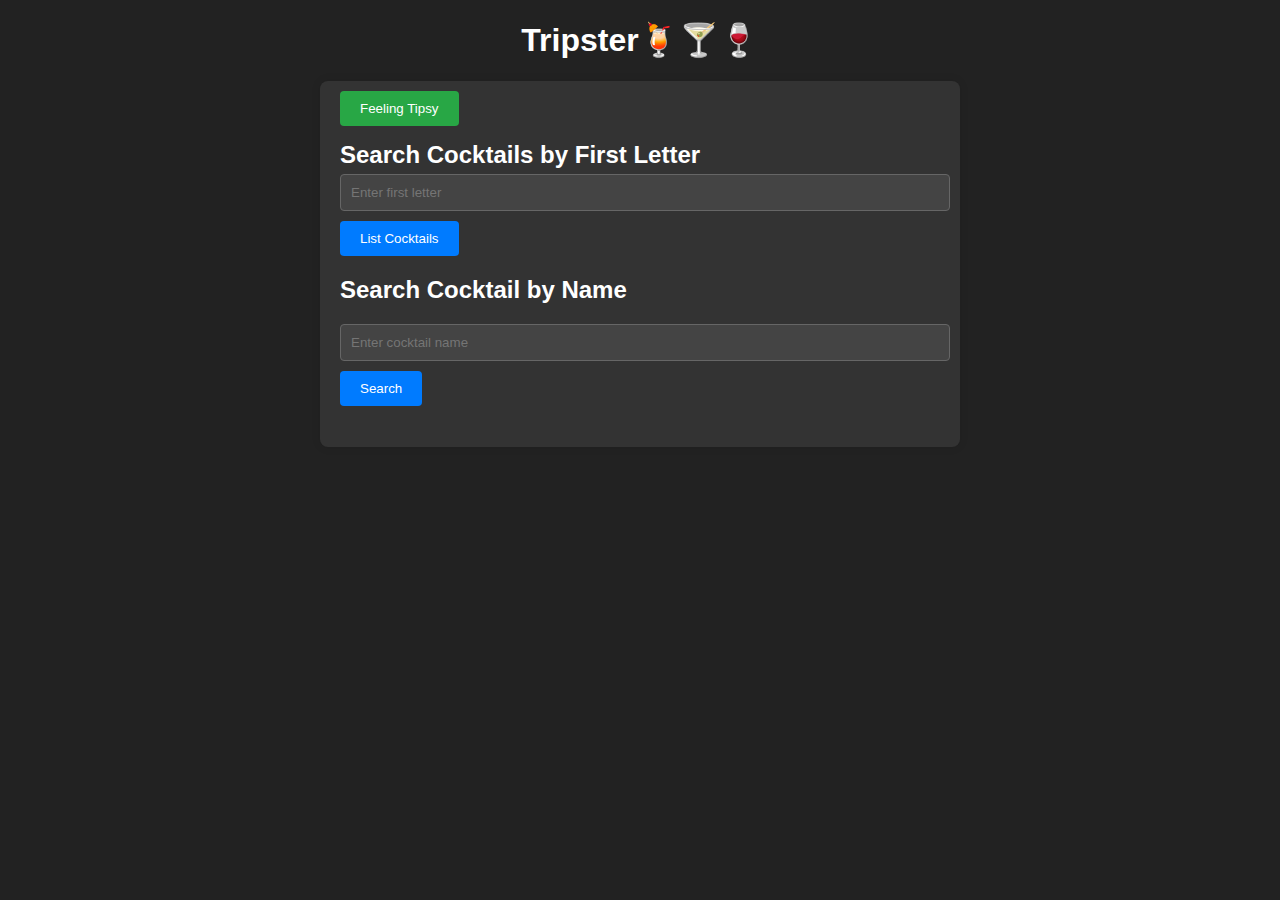
<file: index.html>
<!DOCTYPE html>
<html lang="en">
  <head>
    <meta charset="UTF-8" />
    <meta name="viewport" content="width=device-width, initial-scale=1.0" />
    <title>Tripster !!! 🍸🍹</title>
    <link rel="stylesheet" href="cocktails.css" />
    <!-- <style>
     
    </style> -->
  </head>
  <body>
    <h1 class="app_name">Tripster🍹🍸🍷</h1>
    <div id="container" class="light-mode">
      <!-- <div id="toggler">
        <label
          class="toggle-switch"
          onclick="toggleAlcoholic()"
          id="alcoholic-toggle"
        >
          <input type="checkbox" />
          <span class="slider"></span>
          <p class="filter-name">Alcoholic</p>
        </label>
      </div> -->

      <!-- <div id="mode-toggle" onclick="toggleMode()">☀️</div> -->

      <!-- Feeling Tipsy button -->
      <button id="feeling-tipsy-button" onclick="feelingTipsy()">
        Feeling Tipsy
      </button>

      <!-- Alcoholic Toggle Button -->
      <!-- <button id="alcoholic-toggle" onclick="toggleAlcoholic()">
        Alcoholic
      </button> -->

      <h2 class="letter_heading">Search Cocktails by First Letter</h2>
      <input
        type="text"
        id="firstLetter"
        placeholder="Enter first letter"
        onkeypress="handleKeyPress(event, 'firstLetter')"
      />
      <button onclick="listCocktailsByFirstLetter()">List Cocktails</button>
      <div id="cocktailList"></div>
      <h2>Search Cocktail by Name</h2>
      <input
        type="text"
        id="cocktailName"
        placeholder="Enter cocktail name"
        onkeypress="handleKeyPress(event, 'cocktailName')"
      />
      <button onclick="searchCocktail()">Search</button>
      <div id="cocktailDetails"></div>

      <!-- Video element -->
      <div id="videoContainer"></div>
      <h1 id="filteredTitle"></h1>
      <div id="cocktailListFiltered"></div>
    </div>

    <script>
      var isAlcoholic = false; // Default to non alcoholic

      function handleKeyPress(event, fieldId) {
        if (event.keyCode === 13) {
          // 13 is the Enter key code
          event.preventDefault(); // Prevent default behavior of Enter key (form submission)
          if (fieldId === "cocktailName") {
            searchCocktail(); // Call the searchCocktail function when Enter key is pressed in cocktailName input field
          } else if (fieldId === "firstLetter") {
            listCocktailsByFirstLetter(); // Call the listCocktailsByFirstLetter function when Enter key is pressed in firstLetter input field
          }
        }
      }

      function searchCocktail() {
        var cocktailName = document.getElementById("cocktailName").value;
        if (cocktailName.trim() === "") {
          alert("Please enter a cocktail name");
          return;
        }

        fetch(
          "https://www.thecocktaildb.com/api/json/v1/1/search.php?s=" +
            cocktailName
        )
          .then((response) => response.json())
          .then((data) => {
            displayCocktail(data);
          })
          .catch((error) => {
            console.error("Error:", error);
            alert("An error occurred while fetching data");
          });
      }

      function displayCocktail(data) {
        var cocktailDetailsDiv = document.getElementById("cocktailDetails");
        var videoContainer = document.getElementById("videoContainer");
        cocktailDetailsDiv.innerHTML = "";
        videoContainer.innerHTML = "";

        if (data.drinks === null) {
          cocktailDetailsDiv.innerHTML =
            "<p>No cocktail found with that name</p>";
          cocktailVideo.style.display = "none";
          return;
        }

        var cocktail = data.drinks[0];
        var cocktailName = cocktail.strDrink;
        var cocktailInstructions = cocktail.strInstructions;
        var cocktailIngredients = [];

        for (var i = 1; i <= 15; i++) {
          var ingredient = cocktail["strIngredient" + i];
          var measure = cocktail["strMeasure" + i];
          if (ingredient && measure) {
            cocktailIngredients.push(measure + " " + ingredient);
          } else if (ingredient) {
            cocktailIngredients.push(ingredient);
          } else {
            break;
          }
        }

        var cocktailHTML = "<h3>" + cocktailName + "</h3>";
        cocktailHTML +=
          "<p><strong>Instructions:</strong> " + cocktailInstructions + "</p>";
        cocktailHTML += "<p><strong>Ingredients:</strong></p>";
        cocktailHTML += "<ul>";
        cocktailIngredients.forEach(function (ingredient) {
          cocktailHTML += "<li>" + ingredient + "</li>";
        });
        cocktailHTML += "</ul>";

        cocktailDetailsDiv.innerHTML = cocktailHTML;
        console.log(cocktail.strVideo);

        // Set video source
        var videoSource = cocktail.strVideo;
        if (videoSource) {
          videoContainer.innerHTML = '<div id="player"></div>';
          var player;
          function onYouTubeIframeAPIReady() {
            player = new YT.Player("player", {
              height: "390",
              width: "640",
              videoId: videoSource,
              events: {
                onReady: onPlayerReady,
                onStateChange: onPlayerStateChange,
              },
            });
          }

          function onPlayerReady(event) {
            event.target.playVideo();
          }

          function onPlayerStateChange(event) {
            if (event.data == YT.PlayerState.PLAYING) {
              // Do something when video starts playing
            }
          }
        } else {
          videoContainer.innerHTML = "<p>Video not available</p>";
        }
      }

      function listCocktailsByFirstLetter() {
        var firstLetter = document
          .getElementById("firstLetter")
          .value.toLowerCase();
        if (!firstLetter.match(/^[a-z]$/)) {
          alert("Please enter a single letter from a to z");
          return;
        }

        fetch(
          "https://www.thecocktaildb.com/api/json/v1/1/search.php?f=" +
            firstLetter
        )
          .then((response) => response.json())
          .then((data) => {
            displayCocktailsByFirstLetter(data);
          })
          .catch((error) => {
            console.error("Error:", error);
            alert("An error occurred while fetching data");
          });
      }

      function displayCocktailsByFirstLetter(data) {
        var cocktailListDiv = document.getElementById("cocktailList");
        cocktailListDiv.innerHTML = "";

        if (data.drinks === null) {
          cocktailListDiv.innerHTML =
            "<p>No cocktails found with that first letter</p>";
          return;
        }

        var cocktails = data.drinks;
        var cocktailListHTML = "";

        cocktails.forEach(function (cocktail, index) {
          if (index % 1 === 0) {
            cocktailListHTML += "<div class='cocktail-row'>";
          }
          cocktailListHTML += "<div>" + cocktail.strDrink + "</div>";
          if ((index + 1) % 1 === 0 || index + 1 === cocktails.length) {
            cocktailListHTML += "</div>";
          }
        });

        cocktailListDiv.innerHTML = cocktailListHTML;
      }

      function toggleMode() {
        var container = document.getElementById("container");
        container.classList.toggle("dark-mode");
      }

      function feelingTipsy() {
        fetch("https://www.thecocktaildb.com/api/json/v1/1/random.php")
          .then((response) => response.json())
          .then((data) => {
            if (data.drinks === null) {
              alert("No random cocktail found");
              return;
            }
            displayCocktail(data);
          })
          .catch((error) => {
            console.error("Error:", error);
            alert("An error occurred while fetching data");
          });
      }

      function toggleAlcoholic() {
        var toggleButton = document.getElementById("alcoholic-toggle");
        toggleButton.classList.toggle("active");
        isAlcoholic = true;

        if (isAlcoholic) {
          filterByAlcoholic("Alcoholic");
        } else {
          filterByAlcoholic("Non_Alcoholic");
        }
      }

      function filterByAlcoholic(type) {
        fetch(
          "https://www.thecocktaildb.com/api/json/v1/1/filter.php?a=" + type
        )
          .then((response) => response.json())
          .then((data) => {
            if (data.drinks === null) {
              alert("No cocktails found for this type");
              return;
            }
            displayFilteredCocktails(data);
          })
          .catch((error) => {
            console.error("Error:", error);
            alert("An error occurred while fetching data");
          });
      }

      function displayFilteredCocktails(data) {
        var cocktailListDiv = document.getElementById("cocktailListFiltered");
        cocktailListDiv.innerHTML = "";

        var cocktails = data.drinks;
        var cocktailListHTML = "";

        cocktails.forEach(function (cocktail) {
          cocktailListHTML += "<div>" + cocktail.strDrink + "</div>";
        });

        cocktailListDiv.innerHTML = cocktailListHTML;
        var filteredTitle = document.getElementById("filteredTitle");
        filteredTitle.innerText = isAlcoholic
          ? "Alcoholic Drinks"
          : "Non-Alcoholic Drinks";
      }
    </script>
  </body>
</html>
</file>
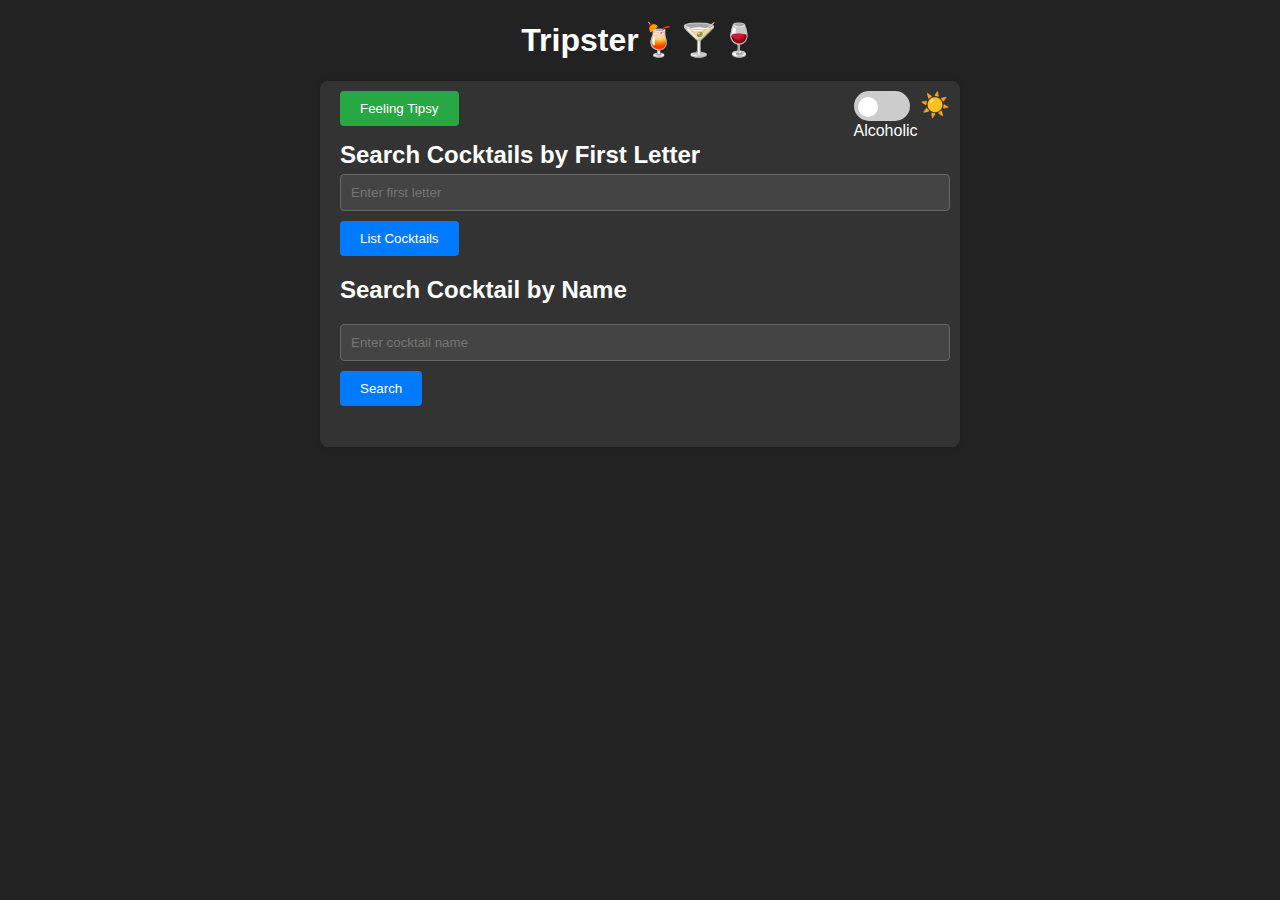
<file: cocktail.html>
<!DOCTYPE html>
<html lang="en">
  <head>
    <meta charset="UTF-8" />
    <meta name="viewport" content="width=device-width, initial-scale=1.0" />
    <title>Tripster !!! 🍸🍹</title>
    <link rel="stylesheet" href="cocktails.css" />
    <!-- <style>
     
    </style> -->
  </head>
  <body>
    <h1 class="app_name">Tripster🍹🍸🍷</h1>
    <div id="container" class="light-mode">
      <div id="toggler">
        <label
          class="toggle-switch"
          onclick="toggleAlcoholic()"
          id="alcoholic-toggle"
        >
          <input type="checkbox" />
          <span class="slider"></span>
          <p class="filter-name">Alcoholic</p>
        </label>
      </div>

      <div id="mode-toggle" onclick="toggleMode()">☀️</div>

      <!-- Feeling Tipsy button -->
      <button id="feeling-tipsy-button" onclick="feelingTipsy()">
        Feeling Tipsy
      </button>

      <!-- Alcoholic Toggle Button -->
      <!-- <button id="alcoholic-toggle" onclick="toggleAlcoholic()">
        Alcoholic
      </button> -->

      <h2 class="letter_heading">Search Cocktails by First Letter</h2>
      <input
        type="text"
        id="firstLetter"
        placeholder="Enter first letter"
        onkeypress="handleKeyPress(event, 'firstLetter')"
      />
      <button onclick="listCocktailsByFirstLetter()">List Cocktails</button>
      <div id="cocktailList"></div>
      <h2>Search Cocktail by Name</h2>
      <input
        type="text"
        id="cocktailName"
        placeholder="Enter cocktail name"
        onkeypress="handleKeyPress(event, 'cocktailName')"
      />
      <button onclick="searchCocktail()">Search</button>
      <div id="cocktailDetails"></div>

      <!-- Video element -->
      <video id="cocktailVideo" controls style="display: none">
        Your browser does not support the video tag.
      </video>
      <h1 id="filteredTitle"></h1>
      <div id="cocktailListFiltered"></div>
    </div>

    <script>
      var isAlcoholic = false; // Default to non alcoholic

      function handleKeyPress(event, fieldId) {
        if (event.keyCode === 13) {
          // 13 is the Enter key code
          event.preventDefault(); // Prevent default behavior of Enter key (form submission)
          if (fieldId === "cocktailName") {
            searchCocktail(); // Call the searchCocktail function when Enter key is pressed in cocktailName input field
          } else if (fieldId === "firstLetter") {
            listCocktailsByFirstLetter(); // Call the listCocktailsByFirstLetter function when Enter key is pressed in firstLetter input field
          }
        }
      }

      function searchCocktail() {
        var cocktailName = document.getElementById("cocktailName").value;
        if (cocktailName.trim() === "") {
          alert("Please enter a cocktail name");
          return;
        }

        fetch(
          "https://www.thecocktaildb.com/api/json/v1/1/search.php?s=" +
            cocktailName
        )
          .then((response) => response.json())
          .then((data) => {
            displayCocktail(data);
          })
          .catch((error) => {
            console.error("Error:", error);
            alert("An error occurred while fetching data");
          });
      }

      function displayCocktail(data) {
        var cocktailDetailsDiv = document.getElementById("cocktailDetails");
        var cocktailVideo = document.getElementById("cocktailVideo");
        cocktailDetailsDiv.innerHTML = "";

        if (data.drinks === null) {
          cocktailDetailsDiv.innerHTML =
            "<p>No cocktail found with that name</p>";
          cocktailVideo.style.display = "none";
          return;
        }

        var cocktail = data.drinks[0];
        var cocktailName = cocktail.strDrink;
        var cocktailInstructions = cocktail.strInstructions;
        var cocktailIngredients = [];

        for (var i = 1; i <= 15; i++) {
          var ingredient = cocktail["strIngredient" + i];
          var measure = cocktail["strMeasure" + i];
          if (ingredient && measure) {
            cocktailIngredients.push(measure + " " + ingredient);
          } else if (ingredient) {
            cocktailIngredients.push(ingredient);
          } else {
            break;
          }
        }

        var cocktailHTML = "<h3>" + cocktailName + "</h3>";
        cocktailHTML +=
          "<p><strong>Instructions:</strong> " + cocktailInstructions + "</p>";
        cocktailHTML += "<p><strong>Ingredients:</strong></p>";
        cocktailHTML += "<ul>";
        cocktailIngredients.forEach(function (ingredient) {
          cocktailHTML += "<li>" + ingredient + "</li>";
        });
        cocktailHTML += "</ul>";

        cocktailDetailsDiv.innerHTML = cocktailHTML;

        // Set video source
        var videoSource = cocktail.strVideo;
        if (videoSource) {
          cocktailVideo.src = videoSource;
          cocktailVideo.style.display = "block";
        } else {
          cocktailVideo.style.display = "none";
        }
      }

      function listCocktailsByFirstLetter() {
        var firstLetter = document
          .getElementById("firstLetter")
          .value.toLowerCase();
        if (!firstLetter.match(/^[a-z]$/)) {
          alert("Please enter a single letter from a to z");
          return;
        }

        fetch(
          "https://www.thecocktaildb.com/api/json/v1/1/search.php?f=" +
            firstLetter
        )
          .then((response) => response.json())
          .then((data) => {
            displayCocktailsByFirstLetter(data);
          })
          .catch((error) => {
            console.error("Error:", error);
            alert("An error occurred while fetching data");
          });
      }

      function displayCocktailsByFirstLetter(data) {
        var cocktailListDiv = document.getElementById("cocktailList");
        cocktailListDiv.innerHTML = "";

        if (data.drinks === null) {
          cocktailListDiv.innerHTML =
            "<p>No cocktails found with that first letter</p>";
          return;
        }

        var cocktails = data.drinks;
        var cocktailListHTML = "";

        cocktails.forEach(function (cocktail, index) {
          if (index % 1 === 0) {
            cocktailListHTML += "<div class='cocktail-row'>";
          }
          cocktailListHTML += "<div>" + cocktail.strDrink + "</div>";
          if ((index + 1) % 1 === 0 || index + 1 === cocktails.length) {
            cocktailListHTML += "</div>";
          }
        });

        cocktailListDiv.innerHTML = cocktailListHTML;
      }

      function toggleMode() {
        var container = document.getElementById("container");
        container.classList.toggle("dark-mode");
      }

      function feelingTipsy() {
        fetch("https://www.thecocktaildb.com/api/json/v1/1/random.php")
          .then((response) => response.json())
          .then((data) => {
            if (data.drinks === null) {
              alert("No random cocktail found");
              return;
            }
            displayCocktail(data);
          })
          .catch((error) => {
            console.error("Error:", error);
            alert("An error occurred while fetching data");
          });
      }

      function toggleAlcoholic() {
        var toggleButton = document.getElementById("alcoholic-toggle");
        toggleButton.classList.toggle("active");
        isAlcoholic = true;

        if (isAlcoholic) {
          filterByAlcoholic("Alcoholic");
        } else {
          filterByAlcoholic("Non_Alcoholic");
        }
      }

      function filterByAlcoholic(type) {
        fetch(
          "https://www.thecocktaildb.com/api/json/v1/1/filter.php?a=" + type
        )
          .then((response) => response.json())
          .then((data) => {
            if (data.drinks === null) {
              alert("No cocktails found for this type");
              return;
            }
            displayFilteredCocktails(data);
          })
          .catch((error) => {
            console.error("Error:", error);
            alert("An error occurred while fetching data");
          });
      }

      function displayFilteredCocktails(data) {
        var cocktailListDiv = document.getElementById("cocktailListFiltered");
        cocktailListDiv.innerHTML = "";

        var cocktails = data.drinks;
        var cocktailListHTML = "";

        cocktails.forEach(function (cocktail) {
          cocktailListHTML += "<div>" + cocktail.strDrink + "</div>";
        });

        cocktailListDiv.innerHTML = cocktailListHTML;
        var filteredTitle = document.getElementById("filteredTitle");
        filteredTitle.innerText = isAlcoholic
          ? "Alcoholic Drinks"
          : "Non-Alcoholic Drinks";
      }
    </script>
  </body>
</html>
</file>
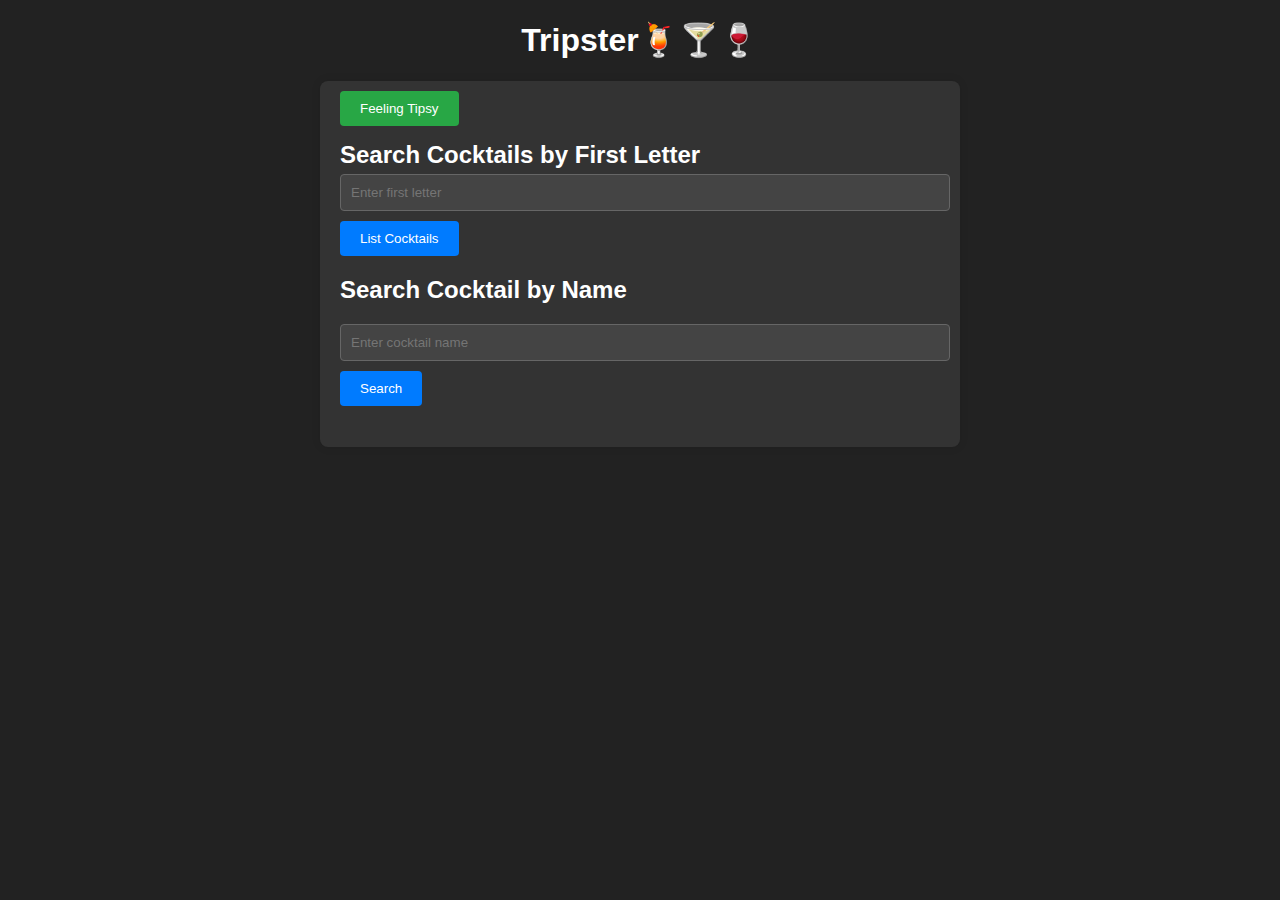
<file: cocktails/cocktail.html>
<!DOCTYPE html>
<html lang="en">
  <head>
    <meta charset="UTF-8" />
    <meta name="viewport" content="width=device-width, initial-scale=1.0" />
    <title>Tripster !!! 🍸🍹</title>
    <link rel="stylesheet" href="cocktails.css" />
    <!-- <style>
     
    </style> -->
  </head>
  <body>
    <h1 class="app_name">Tripster🍹🍸🍷</h1>
    <div id="container" class="light-mode">
      <!-- <div id="toggler">
        <label
          class="toggle-switch"
          onclick="toggleAlcoholic()"
          id="alcoholic-toggle"
        >
          <input type="checkbox" />
          <span class="slider"></span>
          <p class="filter-name">Alcoholic</p>
        </label>
      </div> -->

      <!-- <div id="mode-toggle" onclick="toggleMode()">☀️</div> -->

      <!-- Feeling Tipsy button -->
      <button id="feeling-tipsy-button" onclick="feelingTipsy()">
        Feeling Tipsy
      </button>

      <!-- Alcoholic Toggle Button -->
      <!-- <button id="alcoholic-toggle" onclick="toggleAlcoholic()">
        Alcoholic
      </button> -->

      <h2 class="letter_heading">Search Cocktails by First Letter</h2>
      <input
        type="text"
        id="firstLetter"
        placeholder="Enter first letter"
        onkeypress="handleKeyPress(event, 'firstLetter')"
      />
      <button onclick="listCocktailsByFirstLetter()">List Cocktails</button>
      <div id="cocktailList"></div>
      <h2>Search Cocktail by Name</h2>
      <input
        type="text"
        id="cocktailName"
        placeholder="Enter cocktail name"
        onkeypress="handleKeyPress(event, 'cocktailName')"
      />
      <button onclick="searchCocktail()">Search</button>
      <div id="cocktailDetails"></div>

      <!-- Video element -->
      <div id="videoContainer"></div>
      <h1 id="filteredTitle"></h1>
      <div id="cocktailListFiltered"></div>
    </div>

    <script>
      var isAlcoholic = false; // Default to non alcoholic

      function handleKeyPress(event, fieldId) {
        if (event.keyCode === 13) {
          // 13 is the Enter key code
          event.preventDefault(); // Prevent default behavior of Enter key (form submission)
          if (fieldId === "cocktailName") {
            searchCocktail(); // Call the searchCocktail function when Enter key is pressed in cocktailName input field
          } else if (fieldId === "firstLetter") {
            listCocktailsByFirstLetter(); // Call the listCocktailsByFirstLetter function when Enter key is pressed in firstLetter input field
          }
        }
      }

      function searchCocktail() {
        var cocktailName = document.getElementById("cocktailName").value;
        if (cocktailName.trim() === "") {
          alert("Please enter a cocktail name");
          return;
        }

        fetch(
          "https://www.thecocktaildb.com/api/json/v1/1/search.php?s=" +
            cocktailName
        )
          .then((response) => response.json())
          .then((data) => {
            displayCocktail(data);
          })
          .catch((error) => {
            console.error("Error:", error);
            alert("An error occurred while fetching data");
          });
      }

      function displayCocktail(data) {
        var cocktailDetailsDiv = document.getElementById("cocktailDetails");
        var videoContainer = document.getElementById("videoContainer");
        cocktailDetailsDiv.innerHTML = "";
        videoContainer.innerHTML = "";

        if (data.drinks === null) {
          cocktailDetailsDiv.innerHTML =
            "<p>No cocktail found with that name</p>";
          cocktailVideo.style.display = "none";
          return;
        }

        var cocktail = data.drinks[0];
        var cocktailName = cocktail.strDrink;
        var cocktailInstructions = cocktail.strInstructions;
        var cocktailIngredients = [];

        for (var i = 1; i <= 15; i++) {
          var ingredient = cocktail["strIngredient" + i];
          var measure = cocktail["strMeasure" + i];
          if (ingredient && measure) {
            cocktailIngredients.push(measure + " " + ingredient);
          } else if (ingredient) {
            cocktailIngredients.push(ingredient);
          } else {
            break;
          }
        }

        var cocktailHTML = "<h3>" + cocktailName + "</h3>";
        cocktailHTML +=
          "<p><strong>Instructions:</strong> " + cocktailInstructions + "</p>";
        cocktailHTML += "<p><strong>Ingredients:</strong></p>";
        cocktailHTML += "<ul>";
        cocktailIngredients.forEach(function (ingredient) {
          cocktailHTML += "<li>" + ingredient + "</li>";
        });
        cocktailHTML += "</ul>";

        cocktailDetailsDiv.innerHTML = cocktailHTML;
        console.log(cocktail.strVideo);

        // Set video source
        var videoSource = cocktail.strVideo;
        if (videoSource) {
          videoContainer.innerHTML = '<div id="player"></div>';
          var player;
          function onYouTubeIframeAPIReady() {
            player = new YT.Player("player", {
              height: "390",
              width: "640",
              videoId: videoSource,
              events: {
                onReady: onPlayerReady,
                onStateChange: onPlayerStateChange,
              },
            });
          }

          function onPlayerReady(event) {
            event.target.playVideo();
          }

          function onPlayerStateChange(event) {
            if (event.data == YT.PlayerState.PLAYING) {
              // Do something when video starts playing
            }
          }
        } else {
          videoContainer.innerHTML = "<p>Video not available</p>";
        }
      }

      function listCocktailsByFirstLetter() {
        var firstLetter = document
          .getElementById("firstLetter")
          .value.toLowerCase();
        if (!firstLetter.match(/^[a-z]$/)) {
          alert("Please enter a single letter from a to z");
          return;
        }

        fetch(
          "https://www.thecocktaildb.com/api/json/v1/1/search.php?f=" +
            firstLetter
        )
          .then((response) => response.json())
          .then((data) => {
            displayCocktailsByFirstLetter(data);
          })
          .catch((error) => {
            console.error("Error:", error);
            alert("An error occurred while fetching data");
          });
      }

      function displayCocktailsByFirstLetter(data) {
        var cocktailListDiv = document.getElementById("cocktailList");
        cocktailListDiv.innerHTML = "";

        if (data.drinks === null) {
          cocktailListDiv.innerHTML =
            "<p>No cocktails found with that first letter</p>";
          return;
        }

        var cocktails = data.drinks;
        var cocktailListHTML = "";

        cocktails.forEach(function (cocktail, index) {
          if (index % 1 === 0) {
            cocktailListHTML += "<div class='cocktail-row'>";
          }
          cocktailListHTML += "<div>" + cocktail.strDrink + "</div>";
          if ((index + 1) % 1 === 0 || index + 1 === cocktails.length) {
            cocktailListHTML += "</div>";
          }
        });

        cocktailListDiv.innerHTML = cocktailListHTML;
      }

      function toggleMode() {
        var container = document.getElementById("container");
        container.classList.toggle("dark-mode");
      }

      function feelingTipsy() {
        fetch("https://www.thecocktaildb.com/api/json/v1/1/random.php")
          .then((response) => response.json())
          .then((data) => {
            if (data.drinks === null) {
              alert("No random cocktail found");
              return;
            }
            displayCocktail(data);
          })
          .catch((error) => {
            console.error("Error:", error);
            alert("An error occurred while fetching data");
          });
      }

      function toggleAlcoholic() {
        var toggleButton = document.getElementById("alcoholic-toggle");
        toggleButton.classList.toggle("active");
        isAlcoholic = true;

        if (isAlcoholic) {
          filterByAlcoholic("Alcoholic");
        } else {
          filterByAlcoholic("Non_Alcoholic");
        }
      }

      function filterByAlcoholic(type) {
        fetch(
          "https://www.thecocktaildb.com/api/json/v1/1/filter.php?a=" + type
        )
          .then((response) => response.json())
          .then((data) => {
            if (data.drinks === null) {
              alert("No cocktails found for this type");
              return;
            }
            displayFilteredCocktails(data);
          })
          .catch((error) => {
            console.error("Error:", error);
            alert("An error occurred while fetching data");
          });
      }

      function displayFilteredCocktails(data) {
        var cocktailListDiv = document.getElementById("cocktailListFiltered");
        cocktailListDiv.innerHTML = "";

        var cocktails = data.drinks;
        var cocktailListHTML = "";

        cocktails.forEach(function (cocktail) {
          cocktailListHTML += "<div>" + cocktail.strDrink + "</div>";
        });

        cocktailListDiv.innerHTML = cocktailListHTML;
        var filteredTitle = document.getElementById("filteredTitle");
        filteredTitle.innerText = isAlcoholic
          ? "Alcoholic Drinks"
          : "Non-Alcoholic Drinks";
      }
    </script>
  </body>
</html>
</file>
<file: cocktails.css>
body {
  font-family: Arial, sans-serif;
  background-color: #222;
  color: #fff;
}

#container {
  position: relative;
  max-width: 600px;
  margin: 0 auto;
  padding: 20px;
  background-color: #333;
  border-radius: 8px;
  box-shadow: 0 0 10px rgba(0, 0, 0, 0.1);
  margin-top: 20px;
}

input[type="text"] {
  width: 98%;
  padding: 10px;
  margin-bottom: 10px;
  border: 1px solid #666;
  border-radius: 4px;
  background-color: #444;
  color: #fff;
}

button {
  padding: 10px 20px;
  background-color: #007bff;
  color: #fff;
  border: none;
  border-radius: 4px;
  cursor: pointer;
}

button:hover {
  background-color: #0056b3;
}

/* Position the toggle on the top right */

.app_name {
  display: flex;
  align-items: center;
  justify-content: center;
}

#mode-toggle {
  position: absolute;
  top: 10px;
  right: 10px;
  font-size: 24px;
  cursor: pointer;
}

.dark-mode {
  background-color: #222;
  color: #fff;
}

.dark-mode input[type="text"] {
  border-color: #666;
  background-color: #444;
  color: #fff;
}

.dark-mode #container {
  background-color: #333;
}

/* Feeling Tipsy button */
#feeling-tipsy-button {
  position: absolute;
  margin-top: 5px;
  top: 5px;
  padding: 10px 20px;
  background-color: #28a745;
  color: #fff;
  border: none;
  border-radius: 4px;
  cursor: pointer;
  margin-bottom: 10px;
}

#feeling-tipsy-button:hover {
  background-color: #218838;
}
/* Toggle Switch Css */

#toggler {
  /* display: flex;
  align-items: center;
  justify-content: center; */
  position: absolute;
  top: 10px;
  right: 50px;
  font-size: 24px;
  cursor: pointer;
}
.letter_heading {
  position: relative;
  top: 20px;
  margin-bottom: 25px;
}

.filter-name {
  display: flex;
  font-size: medium;
  text-align: center;
  position: relative;
  top: 50%;
}

.toggle-switch {
  position: relative;
  justify-content: center;
  display: flex;
  width: 56px;
  height: 30px;

  /* padding: 10px 20px; */
  /* background-color: #28a745; */
  color: #fff;
  border: none;
  border-radius: 4px;
  cursor: pointer;
  margin-bottom: 10px;
}

.toggle-switch input {
  opacity: 0;
  width: 0;
  height: 0;
}

.slider {
  position: absolute;
  cursor: pointer;
  top: 0;
  left: 0;
  right: 0;
  bottom: 0;
  background-color: #ccc;
  -webkit-transition: 0.4s;
  transition: 0.4s;
  border-radius: 34px;
}

.slider:before {
  position: absolute;
  content: "";
  height: 20px;
  width: 20px;
  left: 4px;
  bottom: 4px;
  background-color: white;
  -webkit-transition: 0.4s;
  transition: 0.4s;
  border-radius: 50%;
}

input:checked + .slider {
  background-color: #2196f3;
}

input:focus + .slider {
  box-shadow: 0 0 1px #2196f3;
}

input:checked + .slider:before {
  -webkit-transform: translateX(26px);
  -ms-transform: translateX(26px);
  transform: translateX(26px);
}

#cocktailList {
  margin-top: 10px;
}

.cocktailListFiltered {
  display: grid;
  grid-template-columns: repeat(10, 1fr); /* Display 10 columns */
  gap: 10px; /* Adjust the gap between items */
}

.cocktailListFiltered div {
  /* Adjust styles for each item */
  padding: 10px;
  border: 1px solid #ccc;
}

.cocktail-row {
  display: list-item;
  align-items: center;
  justify-content: center;
  /* row-gap: 10; */
}

#cocktailVideo {
  display: flex;
}
</file>
<file: cocktails/cocktails.css>
body {
  font-family: Arial, sans-serif;
  background-color: #222;
  color: #fff;
}

#container {
  position: relative;
  max-width: 600px;
  margin: 0 auto;
  padding: 20px;
  background-color: #333;
  border-radius: 8px;
  box-shadow: 0 0 10px rgba(0, 0, 0, 0.1);
  margin-top: 20px;
}

input[type="text"] {
  width: 98%;
  padding: 10px;
  margin-bottom: 10px;
  border: 1px solid #666;
  border-radius: 4px;
  background-color: #444;
  color: #fff;
}

button {
  padding: 10px 20px;
  background-color: #007bff;
  color: #fff;
  border: none;
  border-radius: 4px;
  cursor: pointer;
}

button:hover {
  background-color: #0056b3;
}

/* Position the toggle on the top right */

.app_name {
  display: flex;
  align-items: center;
  justify-content: center;
}

#mode-toggle {
  position: absolute;
  top: 10px;
  right: 10px;
  font-size: 24px;
  cursor: pointer;
}

.dark-mode {
  background-color: #222;
  color: #fff;
}

.dark-mode input[type="text"] {
  border-color: #666;
  background-color: #444;
  color: #fff;
}

.dark-mode #container {
  background-color: #333;
}

/* Feeling Tipsy button */
#feeling-tipsy-button {
  position: absolute;
  margin-top: 5px;
  top: 5px;
  padding: 10px 20px;
  background-color: #28a745;
  color: #fff;
  border: none;
  border-radius: 4px;
  cursor: pointer;
  margin-bottom: 10px;
}

#feeling-tipsy-button:hover {
  background-color: #218838;
}
/* Toggle Switch Css */

#toggler {
  /* display: flex;
  align-items: center;
  justify-content: center; */
  position: absolute;
  top: 10px;
  right: 50px;
  font-size: 24px;
  cursor: pointer;
}
.letter_heading {
  position: relative;
  top: 20px;
  margin-bottom: 25px;
}

.filter-name {
  display: flex;
  font-size: medium;
  text-align: center;
  position: relative;
  top: 50%;
}

.toggle-switch {
  position: relative;
  justify-content: center;
  display: flex;
  width: 56px;
  height: 30px;

  /* padding: 10px 20px; */
  /* background-color: #28a745; */
  color: #fff;
  border: none;
  border-radius: 4px;
  cursor: pointer;
  margin-bottom: 10px;
}

.toggle-switch input {
  opacity: 0;
  width: 0;
  height: 0;
}

.slider {
  position: absolute;
  cursor: pointer;
  top: 0;
  left: 0;
  right: 0;
  bottom: 0;
  background-color: #ccc;
  -webkit-transition: 0.4s;
  transition: 0.4s;
  border-radius: 34px;
}

.slider:before {
  position: absolute;
  content: "";
  height: 20px;
  width: 20px;
  left: 4px;
  bottom: 4px;
  background-color: white;
  -webkit-transition: 0.4s;
  transition: 0.4s;
  border-radius: 50%;
}

input:checked + .slider {
  background-color: #2196f3;
}

input:focus + .slider {
  box-shadow: 0 0 1px #2196f3;
}

input:checked + .slider:before {
  -webkit-transform: translateX(26px);
  -ms-transform: translateX(26px);
  transform: translateX(26px);
}

#cocktailList {
  margin-top: 10px;
}

.cocktailListFiltered {
  display: grid;
  grid-template-columns: repeat(10, 1fr); /* Display 10 columns */
  gap: 10px; /* Adjust the gap between items */
}

.cocktailListFiltered div {
  /* Adjust styles for each item */
  padding: 10px;
  border: 1px solid #ccc;
}

.cocktail-row {
  display: list-item;
  align-items: center;
  justify-content: center;
  /* row-gap: 10; */
}

#cocktailVideo {
  display: flex;
}
</file>
